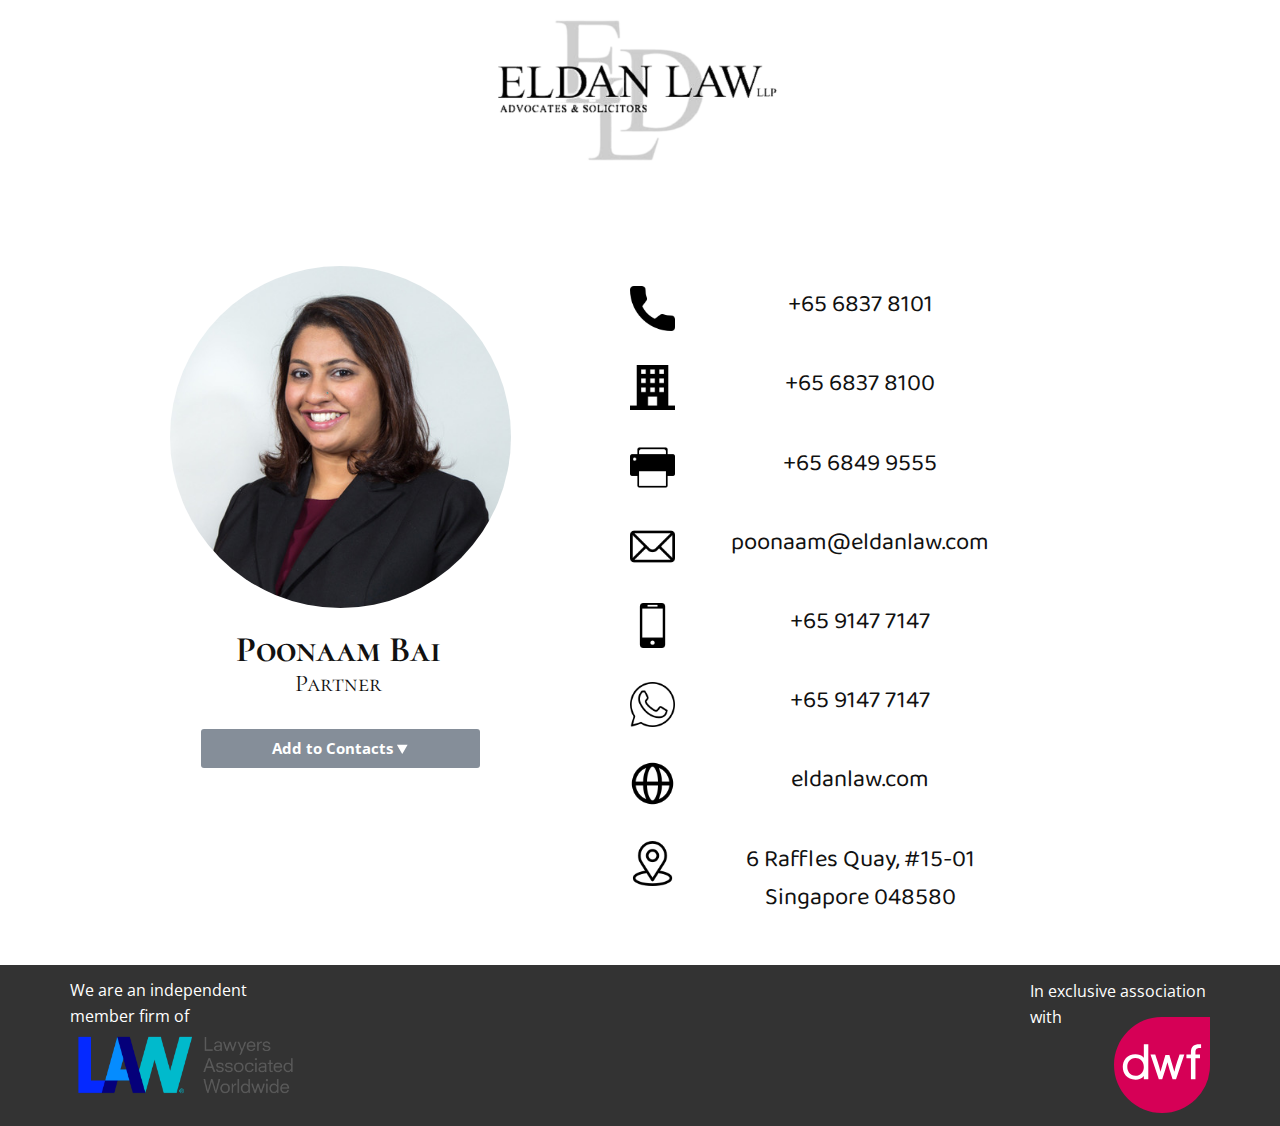
<file: index.html>
<!DOCTYPE html>
<html style="font-size: 16px;" lang="en"><head>
    <meta name="viewport" content="width=device-width, initial-scale=1.0">
    <meta charset="utf-8">
    <meta name="keywords" content="Lawrence Tan">
    <meta name="description" content="">
    <title>Poonam Bai</title>
    <link rel="stylesheet" href="nicepage.css" media="screen">
<link rel="stylesheet" href="Poonam-Bai.css" media="screen">
    <script class="u-script" type="text/javascript" src="jquery.js" defer=""></script>
    <script class="u-script" type="text/javascript" src="nicepage.js" defer=""></script>
    <meta name="generator" content="Nicepage 5.0.7, nicepage.com">
    <link id="u-theme-google-font" rel="stylesheet" href="https://fonts.googleapis.com/css?family=Roboto:100,100i,300,300i,400,400i,500,500i,700,700i,900,900i|Open+Sans:300,300i,400,400i,500,500i,600,600i,700,700i,800,800i">
    <link id="u-page-google-font" rel="stylesheet" href="https://fonts.googleapis.com/css?family=Baloo+2:400,500,600,700,800|Cormorant+SC:300,400,500,600,700">
    
    
    <script type="application/ld+json">{
		"@context": "http://schema.org",
		"@type": "Organization",
		"name": "Poonam Bai",
		"logo": "images/betterres.png"
}</script>
    <meta name="theme-color" content="#478ac9">
    <meta property="og:title" content="Poonam Bai">
    <meta property="og:description" content="">
    <meta property="og:type" content="website">
  <meta property="og:title" content="Lawrence Tan">  
<meta name="description" content="Founding Partner, Eldan Law LLP">
<meta property="og:description" content="Founding Partner, Eldan Law LLP">
<meta property="og:image" content="images/LT.jpg"></head>
  <body data-home-page="Poonam-Bai.html" data-home-page-title="Poonam Bai" class="u-body u-xl-mode" data-lang="en"><header class="u-clearfix u-header u-header" id="sec-c43f"><div class="u-clearfix u-sheet u-valign-middle u-sheet-1">
        <a href="http://eldanlaw.com/" class="u-image u-logo u-image-1" data-image-width="800" data-image-height="413" title="EldanLawLLP">
          <img src="images/betterres.png" class="u-logo-image u-logo-image-1">
        </a>
      </div></header>
    <section class="u-clearfix u-section-1" id="sec-23c3">
      <div class="u-clearfix u-sheet u-sheet-1">
        <div class="u-expanded-width-xs u-list u-list-1">
          <div class="u-repeater u-repeater-1">
            <div class="u-container-style u-list-item u-repeater-item">
              <div class="u-container-layout u-similar-container u-container-layout-1"><span class="u-custom-item u-file-icon u-icon u-icon-rectangle u-icon-1" data-href="tel:+6568378101"><img src="images/483947.png" alt=""></span>
                <p class="u-align-center u-custom-font u-small-text u-text u-text-default u-text-variant u-text-1">
                  <a class="u-active-none u-border-none u-btn u-button-link u-button-style u-hover-none u-none u-text-body-color u-btn-1" href="tel:+6568378101">+65 6837 8101<br>
                  </a>
                </p>
              </div>
            </div>
            <div class="u-container-style u-list-item u-repeater-item">
              <div class="u-container-layout u-similar-container u-container-layout-2"><span class="u-custom-item u-file-icon u-icon u-icon-rectangle u-icon-2" data-href="tel:+6568378100"><img src="images/798008.png" alt=""></span>
                <p class="u-align-center u-custom-font u-small-text u-text u-text-default u-text-variant u-text-2">
                  <a class="u-active-none u-border-none u-btn u-button-link u-button-style u-hover-none u-none u-text-body-color u-btn-2" href="tel:+6568378100">+65 6837 8100</a>
                </p>
              </div>
            </div>
            <div class="u-container-style u-list-item u-repeater-item">
              <div class="u-container-layout u-similar-container u-container-layout-3"><span class="u-custom-item u-file-icon u-icon u-icon-rectangle u-icon-3" data-href="tel:+6568499555"><img src="images/77481.png" alt=""></span>
                <p class="u-align-center u-custom-font u-small-text u-text u-text-default u-text-variant u-text-3">
                  <a class="u-active-none u-border-none u-btn u-button-link u-button-style u-hover-none u-none u-text-body-color u-btn-3" href="tel:+6568499555">+65 6849 9555<br>
                  </a>
                </p>
              </div>
            </div>
            <div class="u-container-style u-list-item u-repeater-item">
              <div class="u-container-layout u-similar-container u-container-layout-4"><span class="u-custom-item u-file-icon u-icon u-icon-rectangle u-icon-4" data-href="mailto:%20poonaam@eldanlaw.com"><img src="images/646094.png" alt=""></span>
                <p class="u-align-center u-custom-font u-small-text u-text u-text-default u-text-variant u-text-4">
                  <a class="u-btn u-button-link u-button-style u-none u-text-body-color u-btn-4" href="mailto:%20poonaam@eldanlaw.com">poonaam@eldanlaw.com</a>
                </p>
              </div>
            </div>
            <div class="u-container-style u-list-item u-repeater-item">
              <div class="u-container-layout u-similar-container u-container-layout-5"><span class="u-custom-item u-file-icon u-icon u-icon-rectangle u-icon-5" data-href="tel:+6591477147"><img src="images/191.png" alt=""></span>
                <p class="u-align-center u-custom-font u-small-text u-text u-text-default u-text-variant u-text-5">
                  <a class="u-active-none u-border-none u-btn u-button-link u-button-style u-hover-none u-none u-text-body-color u-btn-5" href="tel:+6591477147">+65 9147 7147</a>
                </p>
              </div>
            </div>
            <div class="u-container-style u-list-item u-repeater-item">
              <div class="u-container-layout u-similar-container u-container-layout-6"><span class="u-custom-item u-file-icon u-icon u-icon-rectangle u-icon-6" data-href="https://wa.me/6591477147" data-target="_blank"><img src="images/160200.png" alt=""></span>
                <p class="u-align-center u-custom-font u-small-text u-text u-text-default u-text-variant u-text-6">
                  <a class="u-active-none u-border-none u-btn u-button-link u-button-style u-hover-none u-none u-text-body-color u-btn-6" href="https://wa.me/6591477147" target="_blank"> +65 9147 7147<br>
                  </a>
                </p>
              </div>
            </div>
            <div class="u-container-style u-list-item u-repeater-item">
              <div class="u-container-layout u-similar-container u-container-layout-7"><span class="u-custom-item u-file-icon u-icon u-icon-rectangle u-icon-7" data-href="http://eldanlaw.com/" data-target="_blank"><img src="images/7094530.png" alt=""></span>
                <p class="u-align-center u-custom-font u-small-text u-text u-text-default u-text-variant u-text-7">
                  <a class="u-active-none u-border-none u-btn u-button-link u-button-style u-hover-none u-none u-text-body-color u-btn-7" href="http://eldanlaw.com/" target="_blank">eldanlaw.com</a>
                </p>
              </div>
            </div>
            <div class="u-container-style u-list-item u-repeater-item">
              <div class="u-container-layout u-similar-container u-container-layout-8"><span class="u-custom-item u-file-icon u-icon u-icon-rectangle u-icon-8" data-href="https://www.google.com/maps/place/Eldan+Law+LLP/@1.2817778,103.8492406,17z/data=!3m2!4b1!5s0x31da18334473d8c3:0x972e4d396aeafccd!4m5!3m4!1s0x31da19a72ee0a675:0xe02626203221e973!8m2!3d1.2817724!4d103.8514293" data-target="_blank"><img src="images/535239.png" alt=""></span>
                <p class="u-align-center u-custom-font u-small-text u-text u-text-default u-text-variant u-text-8">
                  <a class="u-active-none u-border-none u-btn u-button-link u-button-style u-hover-none u-none u-text-body-color u-btn-8" href="https://www.google.com/maps/place/Eldan+Law+LLP/@1.2817778,103.8492406,17z/data=!3m2!4b1!5s0x31da18334473d8c3:0x972e4d396aeafccd!4m5!3m4!1s0x31da19a72ee0a675:0xe02626203221e973!8m2!3d1.2817724!4d103.8514293" target="_blank">6 Raffles Quay, #15-01<br>Singapore 048580
                  </a>
                </p>
              </div>
            </div>
          </div>
        </div>
        <img class="u-image u-image-circle u-image-1" src="images/Poonaam-Bai.jpeg" alt="" data-image-width="427" data-image-height="491">
        <h2 class="u-custom-font u-text u-text-default u-text-9">Poonaam Bai</h2>
        <h3 class="u-custom-font u-text u-text-default u-text-10">Partner</h3>
        <a href="files/PoonaamBai.vcf" class="u-border-none u-btn u-btn-round u-button-style u-file-link u-hover-palette-1-light-1 u-palette-5-dark-1 u-radius-3 u-text-body-alt-color u-text-hover-white u-btn-9">Add to Contacts&nbsp;<span class="u-icon u-text-white u-icon-9"><svg class="u-svg-content" viewBox="0 0 490.677 490.677" x="0px" y="0px" style="width: 1em; height: 1em;"><path d="M489.272,37.339c-1.92-3.307-5.44-5.333-9.259-5.333H10.68c-3.819,0-7.339,2.027-9.259,5.333    c-1.899,3.307-1.899,7.36,0.021,10.667l234.667,405.333c1.899,3.307,5.419,5.333,9.237,5.333s7.339-2.027,9.237-5.333 L489.251,48.005C491.149,44.72,491.149,40.645,489.272,37.339z"></path></svg><img></span>
        </a>
      </div>
    </section>
    
    
    <footer class="u-align-center u-clearfix u-footer u-grey-80 u-footer" id="sec-d719"><div class="u-clearfix u-sheet u-valign-middle-lg u-valign-middle-md u-valign-middle-sm u-valign-middle-xl u-sheet-1">
        <p class="u-align-justify u-text u-text-default-lg u-text-default-md u-text-default-sm u-text-default-xl u-text-1">We are an independent&nbsp;<br>member firm of
        </p>
        <a href="https://www.lawyersworldwide.com/" class="u-image u-logo u-image-1" data-image-width="1500" data-image-height="462" title="Lawyers Associated Worldwide">
          <img src="images/lawww.png" class="u-logo-image u-logo-image-1">
        </a>
        <p class="u-align-justify u-text u-text-default u-text-2">In exclusive association&nbsp;<br>with
        </p>
        <a href="https://dwfgroup.com/en" class="u-image u-logo u-image-2" data-image-width="399" data-image-height="400" title="DWF Group">
          <img src="images/DWF400px.svg" class="u-logo-image u-logo-image-2">
        </a>
      </div></footer>
  
</body></html>
</file>
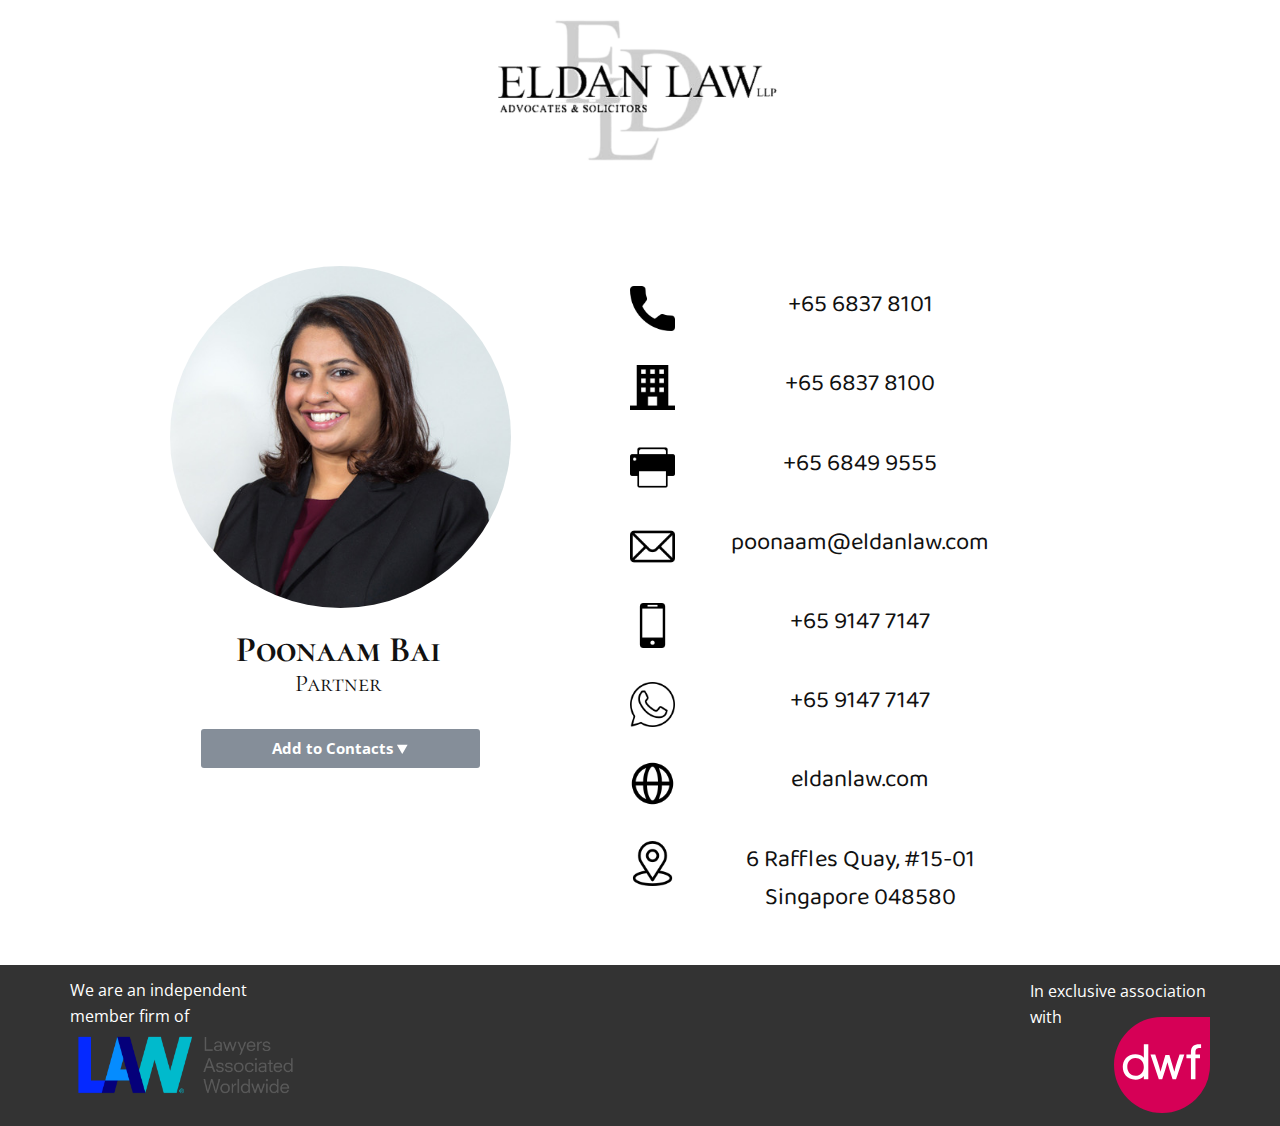
<file: Poonam-Bai.html>
<!DOCTYPE html>
<html style="font-size: 16px;" lang="en"><head>
    <meta name="viewport" content="width=device-width, initial-scale=1.0">
    <meta charset="utf-8">
    <meta name="keywords" content="Lawrence Tan">
    <meta name="description" content="">
    <title>Poonam Bai</title>
    <link rel="stylesheet" href="nicepage.css" media="screen">
<link rel="stylesheet" href="Poonam-Bai.css" media="screen">
    <script class="u-script" type="text/javascript" src="jquery.js" defer=""></script>
    <script class="u-script" type="text/javascript" src="nicepage.js" defer=""></script>
    <meta name="generator" content="Nicepage 5.0.7, nicepage.com">
    <link id="u-theme-google-font" rel="stylesheet" href="https://fonts.googleapis.com/css?family=Roboto:100,100i,300,300i,400,400i,500,500i,700,700i,900,900i|Open+Sans:300,300i,400,400i,500,500i,600,600i,700,700i,800,800i">
    <link id="u-page-google-font" rel="stylesheet" href="https://fonts.googleapis.com/css?family=Baloo+2:400,500,600,700,800|Cormorant+SC:300,400,500,600,700">
    
    
    <script type="application/ld+json">{
		"@context": "http://schema.org",
		"@type": "Organization",
		"name": "Poonam Bai",
		"logo": "images/betterres.png"
}</script>
    <meta name="theme-color" content="#478ac9">
    <meta property="og:title" content="Poonam Bai">
    <meta property="og:description" content="">
    <meta property="og:type" content="website">
  <meta property="og:title" content="Lawrence Tan">  
<meta name="description" content="Founding Partner, Eldan Law LLP">
<meta property="og:description" content="Founding Partner, Eldan Law LLP">
<meta property="og:image" content="images/LT.jpg"></head>
  <body class="u-body u-xl-mode" data-lang="en"><header class="u-clearfix u-header u-header" id="sec-c43f"><div class="u-clearfix u-sheet u-valign-middle u-sheet-1">
        <a href="http://eldanlaw.com/" class="u-image u-logo u-image-1" data-image-width="800" data-image-height="413" title="EldanLawLLP">
          <img src="images/betterres.png" class="u-logo-image u-logo-image-1">
        </a>
      </div></header>
    <section class="u-clearfix u-section-1" id="sec-23c3">
      <div class="u-clearfix u-sheet u-sheet-1">
        <div class="u-expanded-width-xs u-list u-list-1">
          <div class="u-repeater u-repeater-1">
            <div class="u-container-style u-list-item u-repeater-item">
              <div class="u-container-layout u-similar-container u-container-layout-1"><span class="u-custom-item u-file-icon u-icon u-icon-rectangle u-icon-1" data-href="tel:+6568378101"><img src="images/483947.png" alt=""></span>
                <p class="u-align-center u-custom-font u-small-text u-text u-text-default u-text-variant u-text-1">
                  <a class="u-active-none u-border-none u-btn u-button-link u-button-style u-hover-none u-none u-text-body-color u-btn-1" href="tel:+6568378101">+65 6837 8101<br>
                  </a>
                </p>
              </div>
            </div>
            <div class="u-container-style u-list-item u-repeater-item">
              <div class="u-container-layout u-similar-container u-container-layout-2"><span class="u-custom-item u-file-icon u-icon u-icon-rectangle u-icon-2" data-href="tel:+6568378100"><img src="images/798008.png" alt=""></span>
                <p class="u-align-center u-custom-font u-small-text u-text u-text-default u-text-variant u-text-2">
                  <a class="u-active-none u-border-none u-btn u-button-link u-button-style u-hover-none u-none u-text-body-color u-btn-2" href="tel:+6568378100">+65 6837 8100</a>
                </p>
              </div>
            </div>
            <div class="u-container-style u-list-item u-repeater-item">
              <div class="u-container-layout u-similar-container u-container-layout-3"><span class="u-custom-item u-file-icon u-icon u-icon-rectangle u-icon-3" data-href="tel:+6568499555"><img src="images/77481.png" alt=""></span>
                <p class="u-align-center u-custom-font u-small-text u-text u-text-default u-text-variant u-text-3">
                  <a class="u-active-none u-border-none u-btn u-button-link u-button-style u-hover-none u-none u-text-body-color u-btn-3" href="tel:+6568499555">+65 6849 9555<br>
                  </a>
                </p>
              </div>
            </div>
            <div class="u-container-style u-list-item u-repeater-item">
              <div class="u-container-layout u-similar-container u-container-layout-4"><span class="u-custom-item u-file-icon u-icon u-icon-rectangle u-icon-4" data-href="mailto:%20poonaam@eldanlaw.com"><img src="images/646094.png" alt=""></span>
                <p class="u-align-center u-custom-font u-small-text u-text u-text-default u-text-variant u-text-4">
                  <a class="u-btn u-button-link u-button-style u-none u-text-body-color u-btn-4" href="mailto:%20poonaam@eldanlaw.com">poonaam@eldanlaw.com</a>
                </p>
              </div>
            </div>
            <div class="u-container-style u-list-item u-repeater-item">
              <div class="u-container-layout u-similar-container u-container-layout-5"><span class="u-custom-item u-file-icon u-icon u-icon-rectangle u-icon-5" data-href="tel:+6591477147"><img src="images/191.png" alt=""></span>
                <p class="u-align-center u-custom-font u-small-text u-text u-text-default u-text-variant u-text-5">
                  <a class="u-active-none u-border-none u-btn u-button-link u-button-style u-hover-none u-none u-text-body-color u-btn-5" href="tel:+6591477147">+65 9147 7147</a>
                </p>
              </div>
            </div>
            <div class="u-container-style u-list-item u-repeater-item">
              <div class="u-container-layout u-similar-container u-container-layout-6"><span class="u-custom-item u-file-icon u-icon u-icon-rectangle u-icon-6" data-href="https://wa.me/6591477147" data-target="_blank"><img src="images/160200.png" alt=""></span>
                <p class="u-align-center u-custom-font u-small-text u-text u-text-default u-text-variant u-text-6">
                  <a class="u-active-none u-border-none u-btn u-button-link u-button-style u-hover-none u-none u-text-body-color u-btn-6" href="https://wa.me/6591477147" target="_blank"> +65 9147 7147<br>
                  </a>
                </p>
              </div>
            </div>
            <div class="u-container-style u-list-item u-repeater-item">
              <div class="u-container-layout u-similar-container u-container-layout-7"><span class="u-custom-item u-file-icon u-icon u-icon-rectangle u-icon-7" data-href="http://eldanlaw.com/" data-target="_blank"><img src="images/7094530.png" alt=""></span>
                <p class="u-align-center u-custom-font u-small-text u-text u-text-default u-text-variant u-text-7">
                  <a class="u-active-none u-border-none u-btn u-button-link u-button-style u-hover-none u-none u-text-body-color u-btn-7" href="http://eldanlaw.com/" target="_blank">eldanlaw.com</a>
                </p>
              </div>
            </div>
            <div class="u-container-style u-list-item u-repeater-item">
              <div class="u-container-layout u-similar-container u-container-layout-8"><span class="u-custom-item u-file-icon u-icon u-icon-rectangle u-icon-8" data-href="https://www.google.com/maps/place/Eldan+Law+LLP/@1.2817778,103.8492406,17z/data=!3m2!4b1!5s0x31da18334473d8c3:0x972e4d396aeafccd!4m5!3m4!1s0x31da19a72ee0a675:0xe02626203221e973!8m2!3d1.2817724!4d103.8514293" data-target="_blank"><img src="images/535239.png" alt=""></span>
                <p class="u-align-center u-custom-font u-small-text u-text u-text-default u-text-variant u-text-8">
                  <a class="u-active-none u-border-none u-btn u-button-link u-button-style u-hover-none u-none u-text-body-color u-btn-8" href="https://www.google.com/maps/place/Eldan+Law+LLP/@1.2817778,103.8492406,17z/data=!3m2!4b1!5s0x31da18334473d8c3:0x972e4d396aeafccd!4m5!3m4!1s0x31da19a72ee0a675:0xe02626203221e973!8m2!3d1.2817724!4d103.8514293" target="_blank">6 Raffles Quay, #15-01<br>Singapore 048580
                  </a>
                </p>
              </div>
            </div>
          </div>
        </div>
        <img class="u-image u-image-circle u-image-1" src="images/Poonaam-Bai.jpeg" alt="" data-image-width="427" data-image-height="491">
        <h2 class="u-custom-font u-text u-text-default u-text-9">Poonaam Bai</h2>
        <h3 class="u-custom-font u-text u-text-default u-text-10">Partner</h3>
        <a href="files/PoonaamBai.vcf" class="u-border-none u-btn u-btn-round u-button-style u-file-link u-hover-palette-1-light-1 u-palette-5-dark-1 u-radius-3 u-text-body-alt-color u-text-hover-white u-btn-9">Add to Contacts&nbsp;<span class="u-icon u-text-white u-icon-9"><svg class="u-svg-content" viewBox="0 0 490.677 490.677" x="0px" y="0px" style="width: 1em; height: 1em;"><path d="M489.272,37.339c-1.92-3.307-5.44-5.333-9.259-5.333H10.68c-3.819,0-7.339,2.027-9.259,5.333    c-1.899,3.307-1.899,7.36,0.021,10.667l234.667,405.333c1.899,3.307,5.419,5.333,9.237,5.333s7.339-2.027,9.237-5.333 L489.251,48.005C491.149,44.72,491.149,40.645,489.272,37.339z"></path></svg><img></span>
        </a>
      </div>
    </section>
    
    
    <footer class="u-align-center u-clearfix u-footer u-grey-80 u-footer" id="sec-d719"><div class="u-clearfix u-sheet u-valign-middle-lg u-valign-middle-md u-valign-middle-sm u-valign-middle-xl u-sheet-1">
        <p class="u-align-justify u-text u-text-default-lg u-text-default-md u-text-default-sm u-text-default-xl u-text-1">We are an independent&nbsp;<br>member firm of
        </p>
        <a href="https://www.lawyersworldwide.com/" class="u-image u-logo u-image-1" data-image-width="1500" data-image-height="462" title="Lawyers Associated Worldwide">
          <img src="images/lawww.png" class="u-logo-image u-logo-image-1">
        </a>
        <p class="u-align-justify u-text u-text-default u-text-2">In exclusive association&nbsp;<br>with
        </p>
        <a href="https://dwfgroup.com/en" class="u-image u-logo u-image-2" data-image-width="399" data-image-height="400" title="DWF Group">
          <img src="images/DWF400px.svg" class="u-logo-image u-logo-image-2">
        </a>
      </div></footer>
  
</body></html>
</file>
